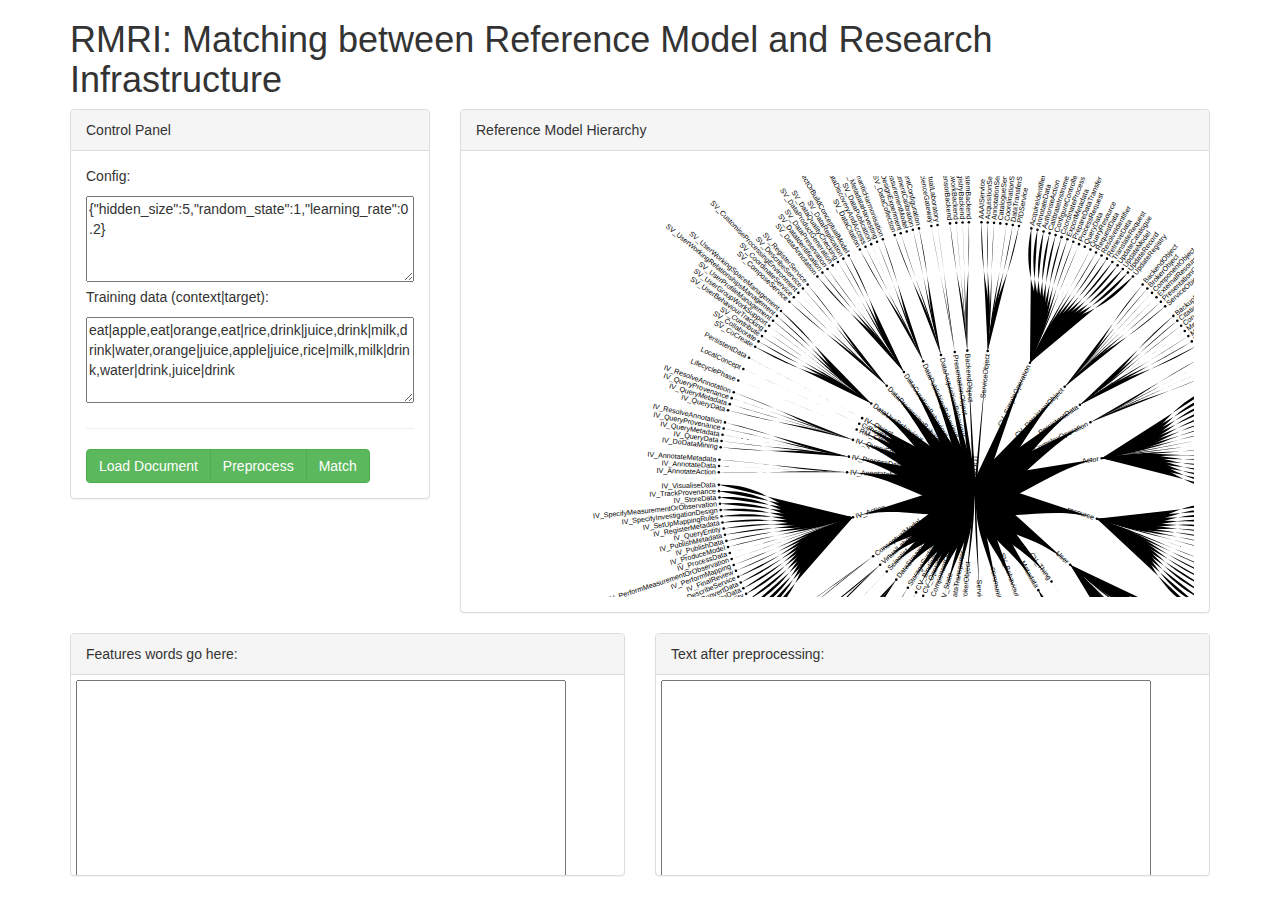
<file: index.html>
<!DOCTYPE html>
<html lang="en">
	<head>
		<meta charset="utf-8">
		<title>ENVRI Reference Model</title>
		<link href="css/bootstrap.min.css" rel="stylesheet">
		<link href="css/wevi.css" rel="stylesheet"> <!-- higher precedence -->
	</head>
	<body>

	<div class="container no-padding">
		<h1>RMRI: Matching between Reference Model and Research Infrastructure</h1>
   
	  <div hidden class="alert alert-danger" id="error"></div>
	  <div class="row">
	    <div class="col-sm-4 no-padding">
		    <div class="panel panel-default">
				  <div class="panel-heading">Control Panel</div>
				  <div class="panel-body">
				    <div>
				    	<p>Config:</p>
				    	<textarea rows="4" id="config-text"></textarea>
				    </div>
				     <div>
				    	<p>Training data (context|target):</p>
				    	<textarea rows="4" id="input-text"></textarea>
				    </div>
				 
				    <hr>
				    <div>
				    	<div class="btn-group">
							  <button class="btn btn-success" id="btn-load">Load Document</button>
							<button class="btn btn-success" id="btn-preprocess">Preprocess</button>
							<button class="btn btn-success" id="btn-match">Match</button>
						</div>
				    </div>
				  </div>
				</div>
	    </div> <!-- end of top left-panel -->
	    <div class="col-sm-8 no-padding">
		    <div class="panel panel-default">
				  <div class="panel-heading">Reference Model Hierarchy</div>
				  <div class="panel-body">
				  	<div id="neuron-vis"></div>
				  </div>
				</div>
	    </div>  <!-- end of top right-panel -->
	  </div>  <!-- end of top row-->

		<div class="row">
			
			<div class="col-sm-6 no-padding">
		    <div class="panel panel-default">
				  <div class="panel-heading">Features words go here:</div>
					<div class="myBox">
						<textarea rows="40" id="feature-text"></textarea>
					</div>
				  </div>
		    </div>  <!-- end of lower left panel-->
		
			<div class="col-sm-6 no-padding">
		    <div class="panel panel-default">
				  <div class="panel-heading">Text after preprocessing:</div>
					<div class="myBox">
						<textarea rows="40" id="preprocessed-text"></textarea>
					</div>
				  </div>
		    </div> 	<!-- end of lower-right panel-->
			
		</div>  <!-- end of bottom row -->
	</div>  <!-- end of container -->

	<script src="js/jquery-2.1.3.min.js"></script>
	<script src="js/bootstrap.min.js"></script>
	<script src="js/d3.v4.min.js"></script>
	<script src="js/assert.js"></script>
	<script src="js/pca.js"></script>
	<script src="js/vector_math.js"></script>
	<script src="js/toyw2v.js"></script>
	<script src="js/fileopen.js"></script>
<script type="text/javascript" src="https://apis.google.com/js/api.js"></script>

	</body>
</html>
</file>
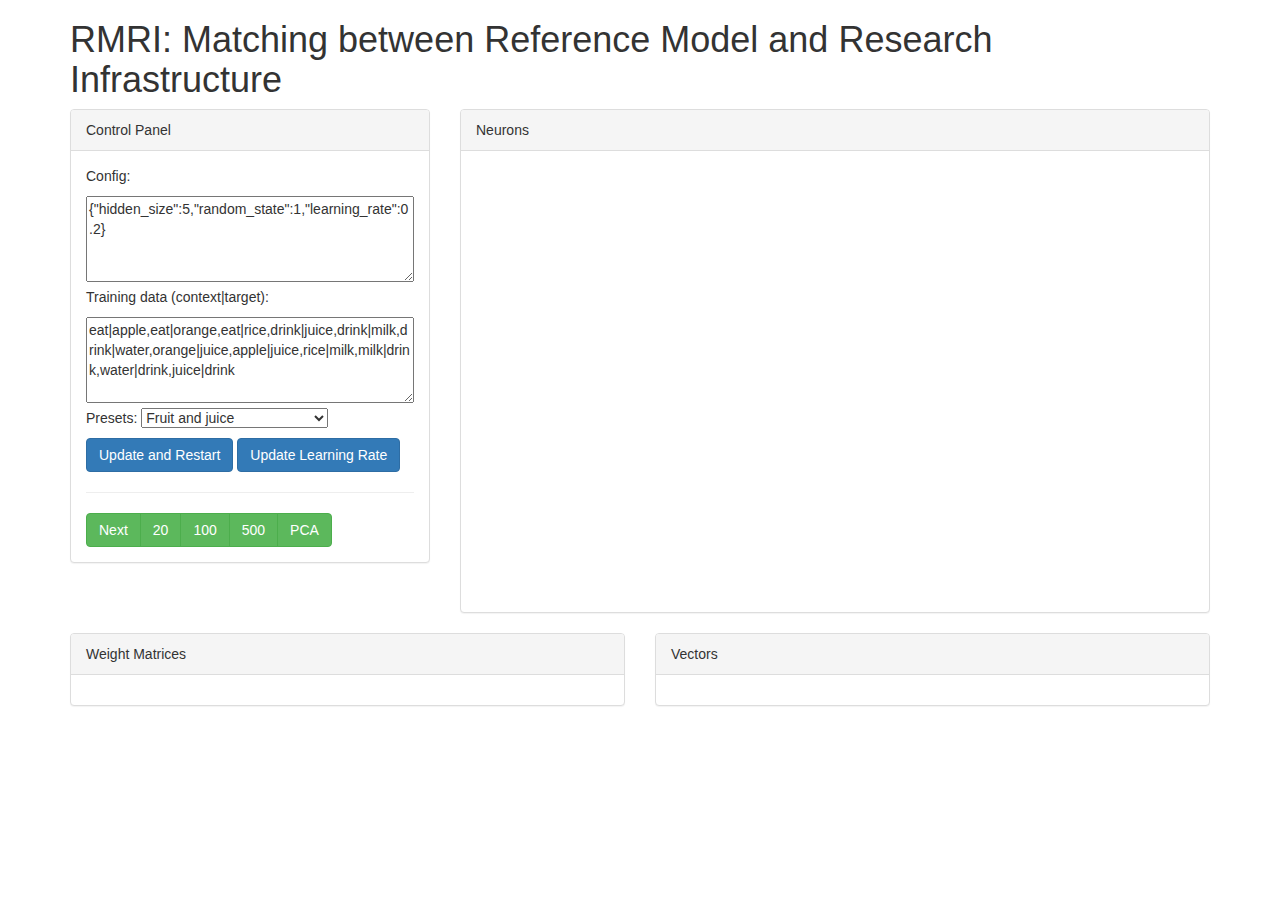
<file: ENVRI Reference Model.html>
<!DOCTYPE html>
<html lang="en">
	<head>
		<meta charset="utf-8">
		<title>ENVRI Reference Model</title>
		<link href="css/bootstrap.min.css" rel="stylesheet">
		<link href="css/wevi.css" rel="stylesheet"> <!-- higher precedence -->
	</head>
	<body>

	<div class="container no-padding">
		<h1>RMRI: Matching between Reference Model and Research Infrastructure</h1>
   
	  <div hidden class="alert alert-danger" id="error"></div>
	  <div class="row">
	    <div class="col-sm-4 no-padding">
		    <div class="panel panel-default">
				  <div class="panel-heading">Control Panel</div>
				  <div class="panel-body">
				    <div>
				    	<p>Config:</p>
				    	<textarea rows="4" id="config-text"></textarea>
				    </div>
				    <div>
				    	<p>Training data (context|target):</p>
				    	<textarea rows="4" id="input-text"></textarea>
				    </div>
				    <div>
				    	<p>Presets: <select id="sel-presets"></select></p>
				    	<button class="btn btn-primary" id="btn-restart">Update and Restart</button>
				    	<button class="btn btn-primary" id="btn-learning-rate">Update Learning Rate</button>
				    </div>
				    <hr>
				    <div>
				    	<div class="btn-group">
							  <button class="btn btn-success" id="btn-next">Next</button>
					    	<button class="btn btn-success" id="btn-next20">20</button>
					    	<button class="btn btn-success" id="btn-next100">100</button>
					    	<button class="btn btn-success" id="btn-next500">500</button>
					    	<button class="btn btn-success" id="btn-pca">PCA</button>
							</div>
				    </div>
				  </div>
				</div>
	    </div> <!-- end of top left-panel -->
	    <div class="col-sm-8 no-padding">
		    <div class="panel panel-default">
				  <div class="panel-heading">Neurons</div>
				  <div class="panel-body">
				  	<div id="neuron-vis"></div>
				  </div>
				</div>
	    </div>  <!-- end of top right-panel -->
	  </div>  <!-- end of top row-->

		<div class="row">
		  <div class="col-sm-6 no-padding">
				<div class="panel panel-default">
				  <div class="panel-heading">Weight Matrices</div>
				  <div class="panel-body">
				  	<div id="heatmap-vis"></div>
				  </div>
				</div>
		  </div>  <!-- end of lower left panel-->
		  <div class="col-sm-6 no-padding">
				<div class="panel panel-default">
				  <div class="panel-heading">Vectors</div>
				  <div class="panel-body">
				    <div id="scatterplot-vis"></div>
				  </div>
				</div>
		  </div>  <!-- end of lower-right panel-->
	  </div>  <!-- end of bottom row -->
	</div>  <!-- end of container -->

	<script src="js/jquery-2.1.3.min.js"></script>
	<script src="js/bootstrap.min.js"></script>
	<script src="js/d3.v3.min.js"></script>
	<script src="js/assert.js"></script>
	<script src="js/pca.js"></script>
	<script src="js/vector_math.js"></script>
	<script src="js/toyw2v.js"></script>
	</body>
</html>
</file>
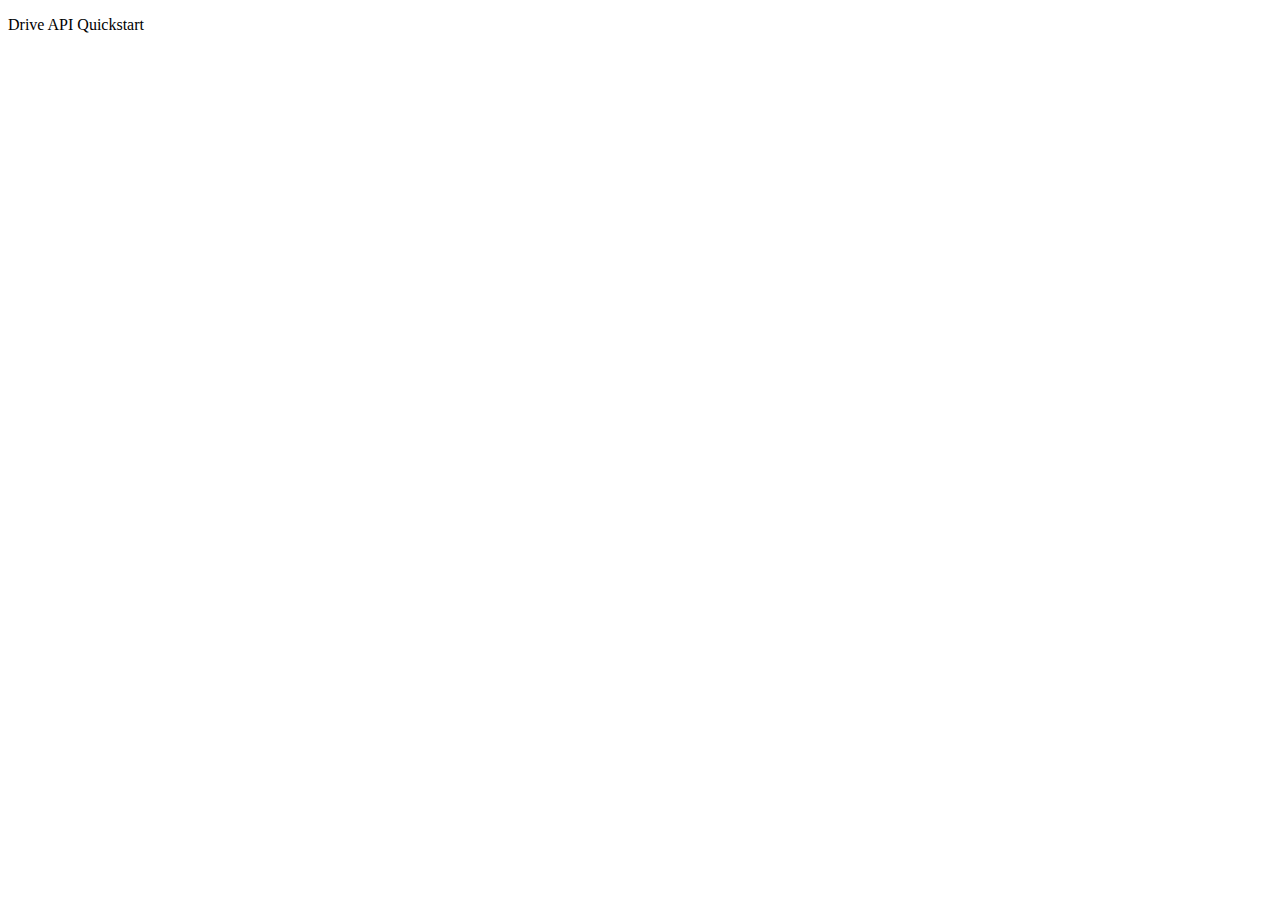
<file: quickstart.html>
<!DOCTYPE html>
<html>
  <head>
    <title>Drive API Quickstart</title>
    <meta charset='utf-8' />
  </head>
  <body>
    <p>Drive API Quickstart</p>

    <!--Add buttons to initiate auth sequence and sign out-->
    <button id="authorize-button" style="display: none;">Authorize</button>
    <button id="signout-button" style="display: none;">Sign Out</button>

    <pre id="content"></pre>

    <script type="text/javascript">
      // Client ID and API key from the Developer Console
      var CLIENT_ID = '426725020027-c0erhhd2hlh153hf1vlav1kip24ftt4q.apps.googleusercontent.com';

      // Array of API discovery doc URLs for APIs used by the quickstart
      var DISCOVERY_DOCS = ["https://www.googleapis.com/discovery/v1/apis/drive/v2/rest"];

      // Authorization scopes required by the API; multiple scopes can be
      // included, separated by spaces.
      var SCOPES = 'https://www.googleapis.com/auth/drive.metadata.readonly';

      var authorizeButton = document.getElementById('authorize-button');
      var signoutButton = document.getElementById('signout-button');

      /**
       *  On load, called to load the auth2 library and API client library.
       */
      function handleClientLoad() {
        gapi.load('client:auth2', initClient);
      }

      /**
       *  Initializes the API client library and sets up sign-in state
       *  listeners.
       */
      function initClient() {
        gapi.client.init({
          discoveryDocs: DISCOVERY_DOCS,
          clientId: CLIENT_ID,
          scope: SCOPES
        }).then(function () {
          // Listen for sign-in state changes.
          gapi.auth2.getAuthInstance().isSignedIn.listen(updateSigninStatus);

          // Handle the initial sign-in state.
          updateSigninStatus(gapi.auth2.getAuthInstance().isSignedIn.get());
          authorizeButton.onclick = handleAuthClick;
          signoutButton.onclick = handleSignoutClick;
        });
      }

      /**
       *  Called when the signed in status changes, to update the UI
       *  appropriately. After a sign-in, the API is called.
       */
      function updateSigninStatus(isSignedIn) {
        if (isSignedIn) {
          authorizeButton.style.display = 'none';
          signoutButton.style.display = 'block';
          listFiles();
        } else {
          authorizeButton.style.display = 'block';
          signoutButton.style.display = 'none';
        }
      }

      /**
       *  Sign in the user upon button click.
       */
      function handleAuthClick(event) {
        gapi.auth2.getAuthInstance().signIn();
      }

      /**
       *  Sign out the user upon button click.
       */
      function handleSignoutClick(event) {
        gapi.auth2.getAuthInstance().signOut();
      }

      /**
       * Append a pre element to the body containing the given message
       * as its text node. Used to display the results of the API call.
       *
       * @param {string} message Text to be placed in pre element.
       */
      function appendPre(message) {
        var pre = document.getElementById('content');
        var textContent = document.createTextNode(message + '\n');
        pre.appendChild(textContent);
      }

      /**
       * Print files.
       */
      function listFiles() {
        gapi.client.drive.files.list({
          'maxResults': 10
        }).then(function(response) {
          appendPre('Files:');
          var files = response.result.items;
          if (files && files.length > 0) {
            for (var i = 0; i < files.length; i++) {
              var file = files[i];
              appendPre(file.title + ' (' + file.id + ')');
            }
          } else {
            appendPre('No files found.');
          }
        });
      }

    </script>

    <script async defer src="https://apis.google.com/js/api.js"
      onload="this.onload=function(){};handleClientLoad()"
      onreadystatechange="if (this.readyState === 'complete') this.onload()">
    </script>
  </body>
</html>
</file>
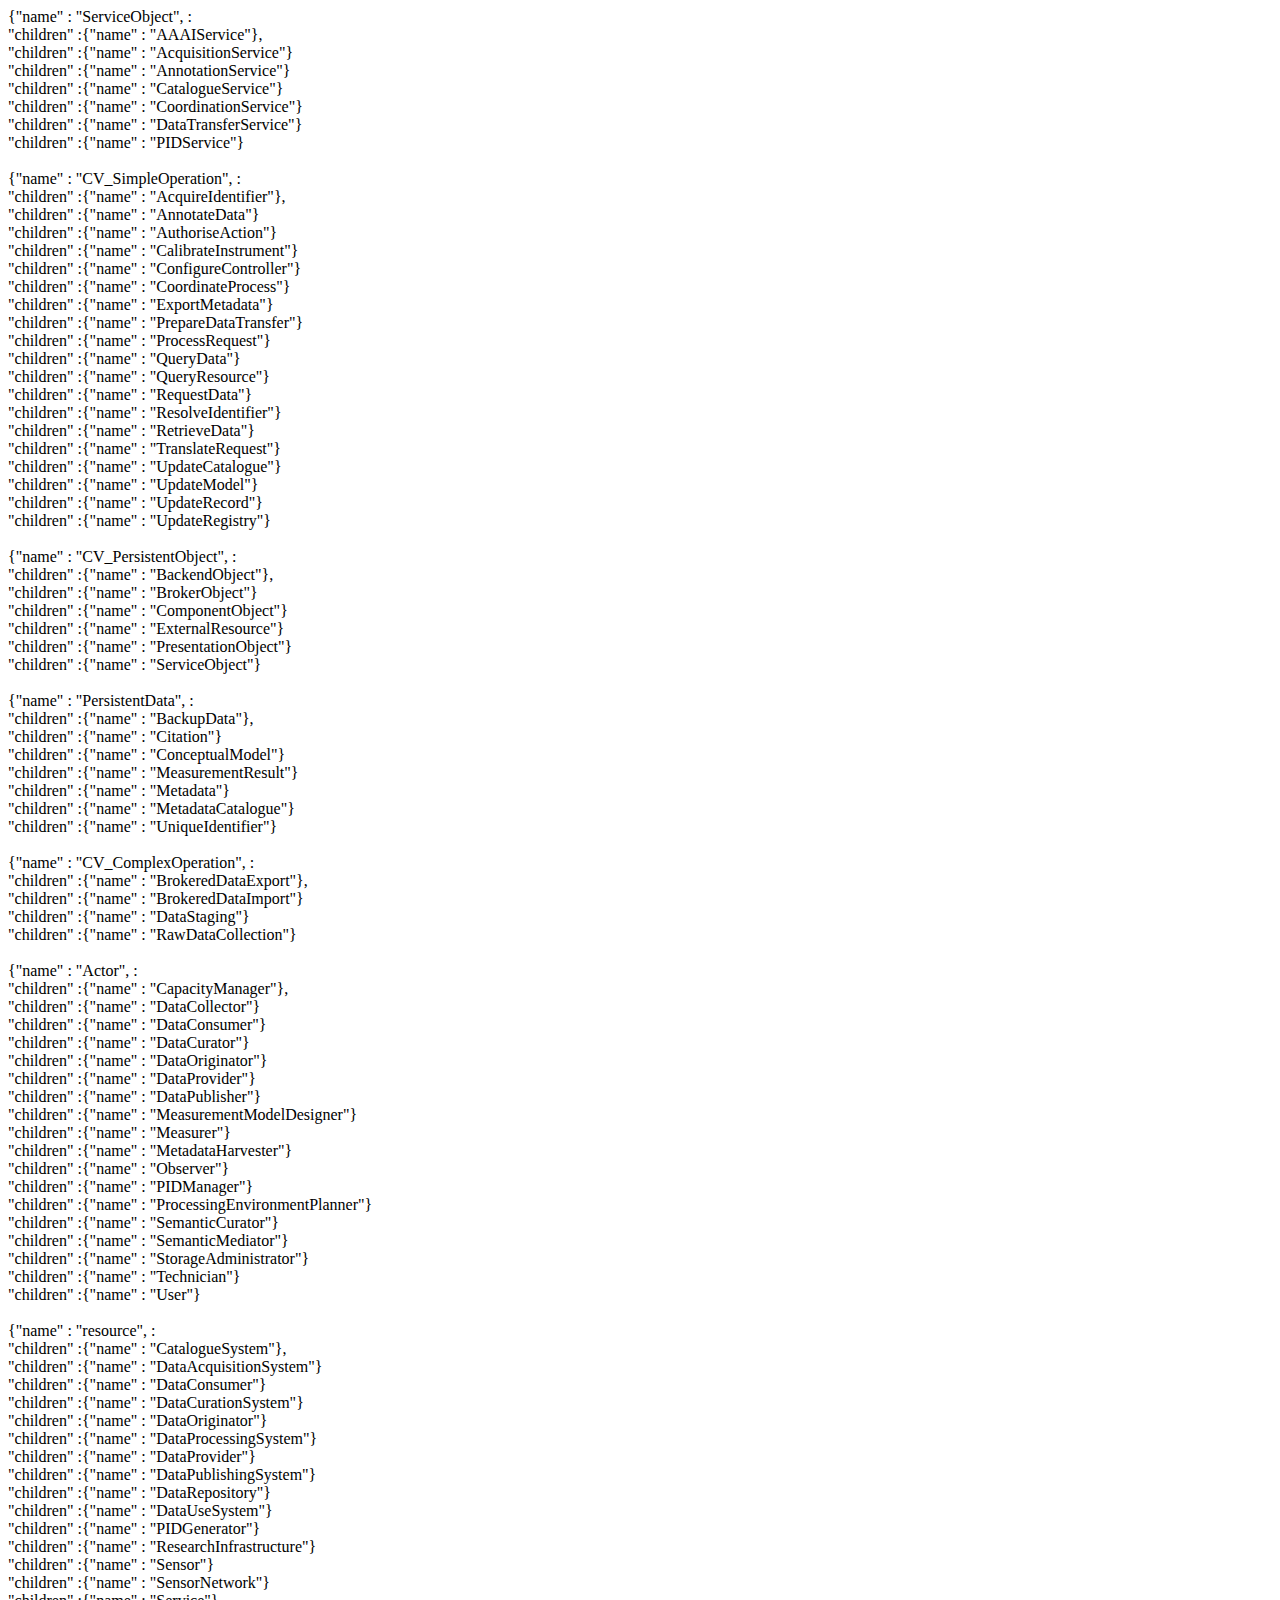
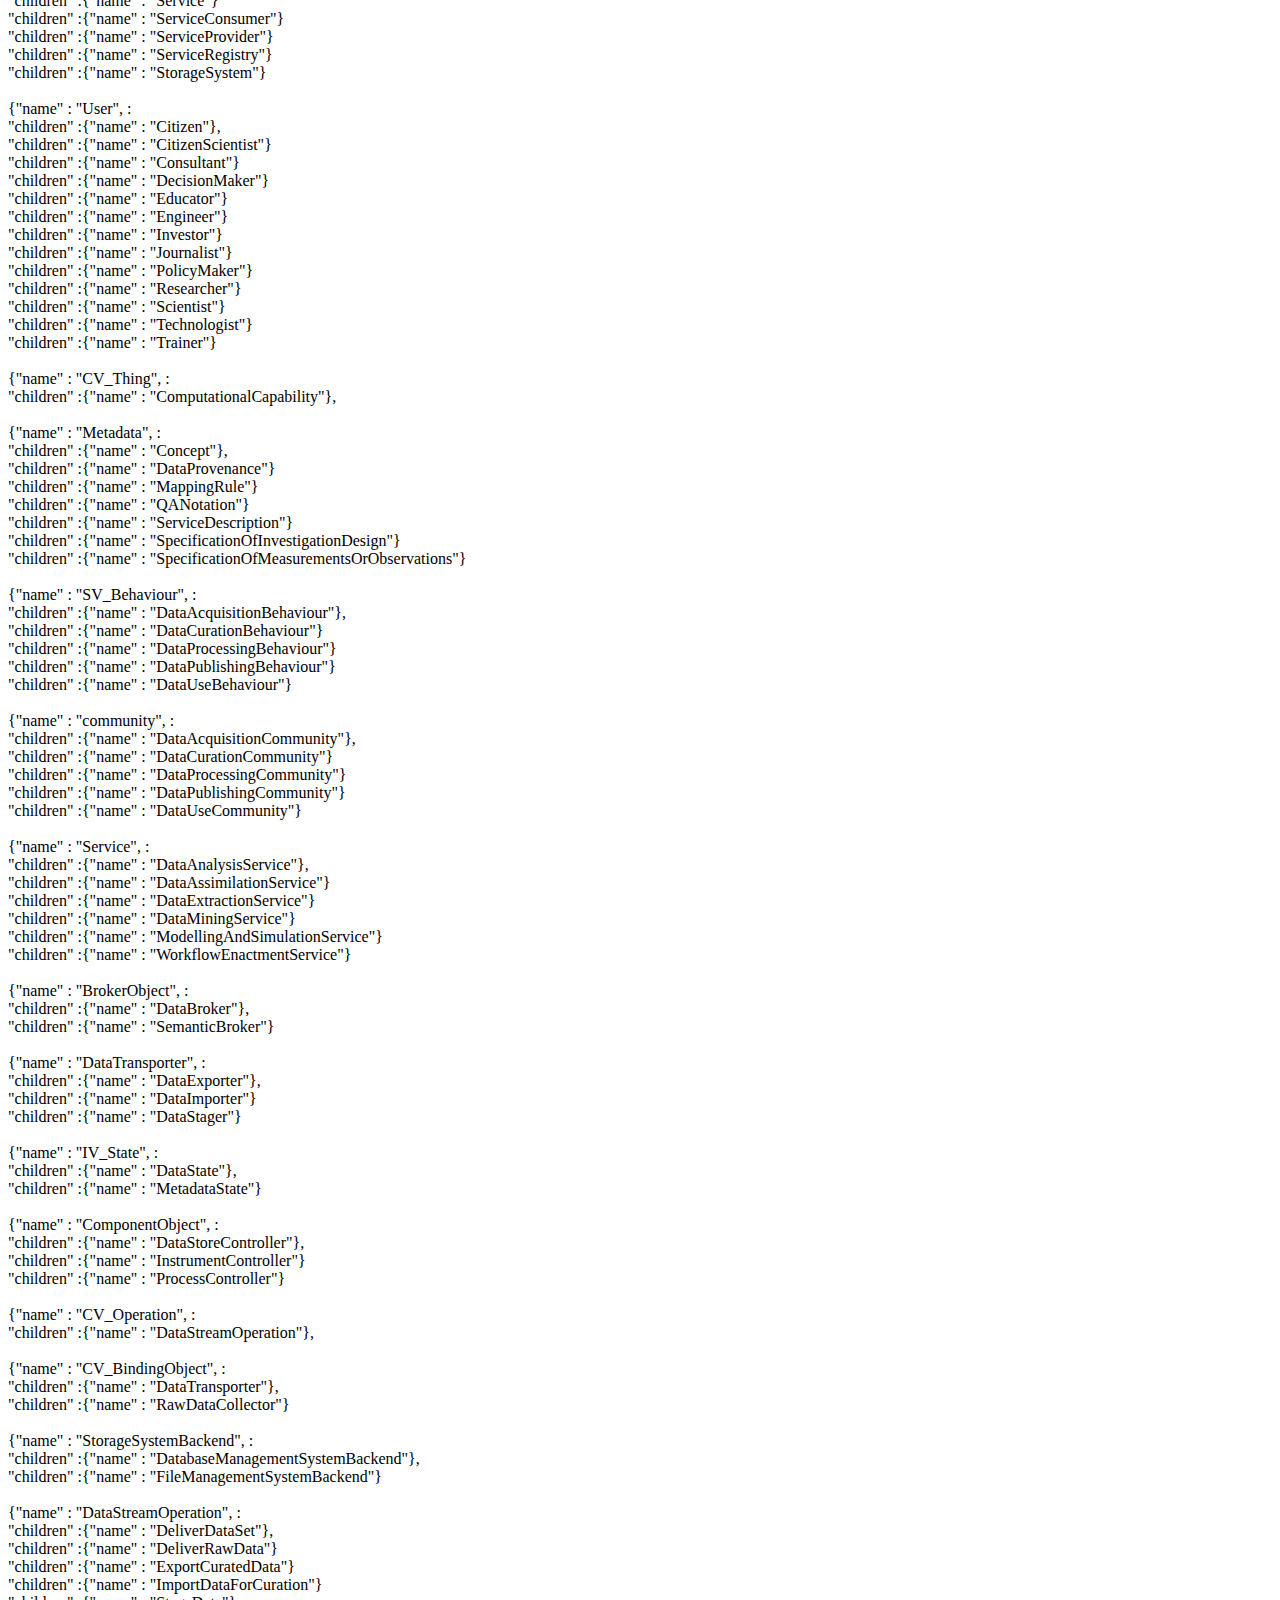
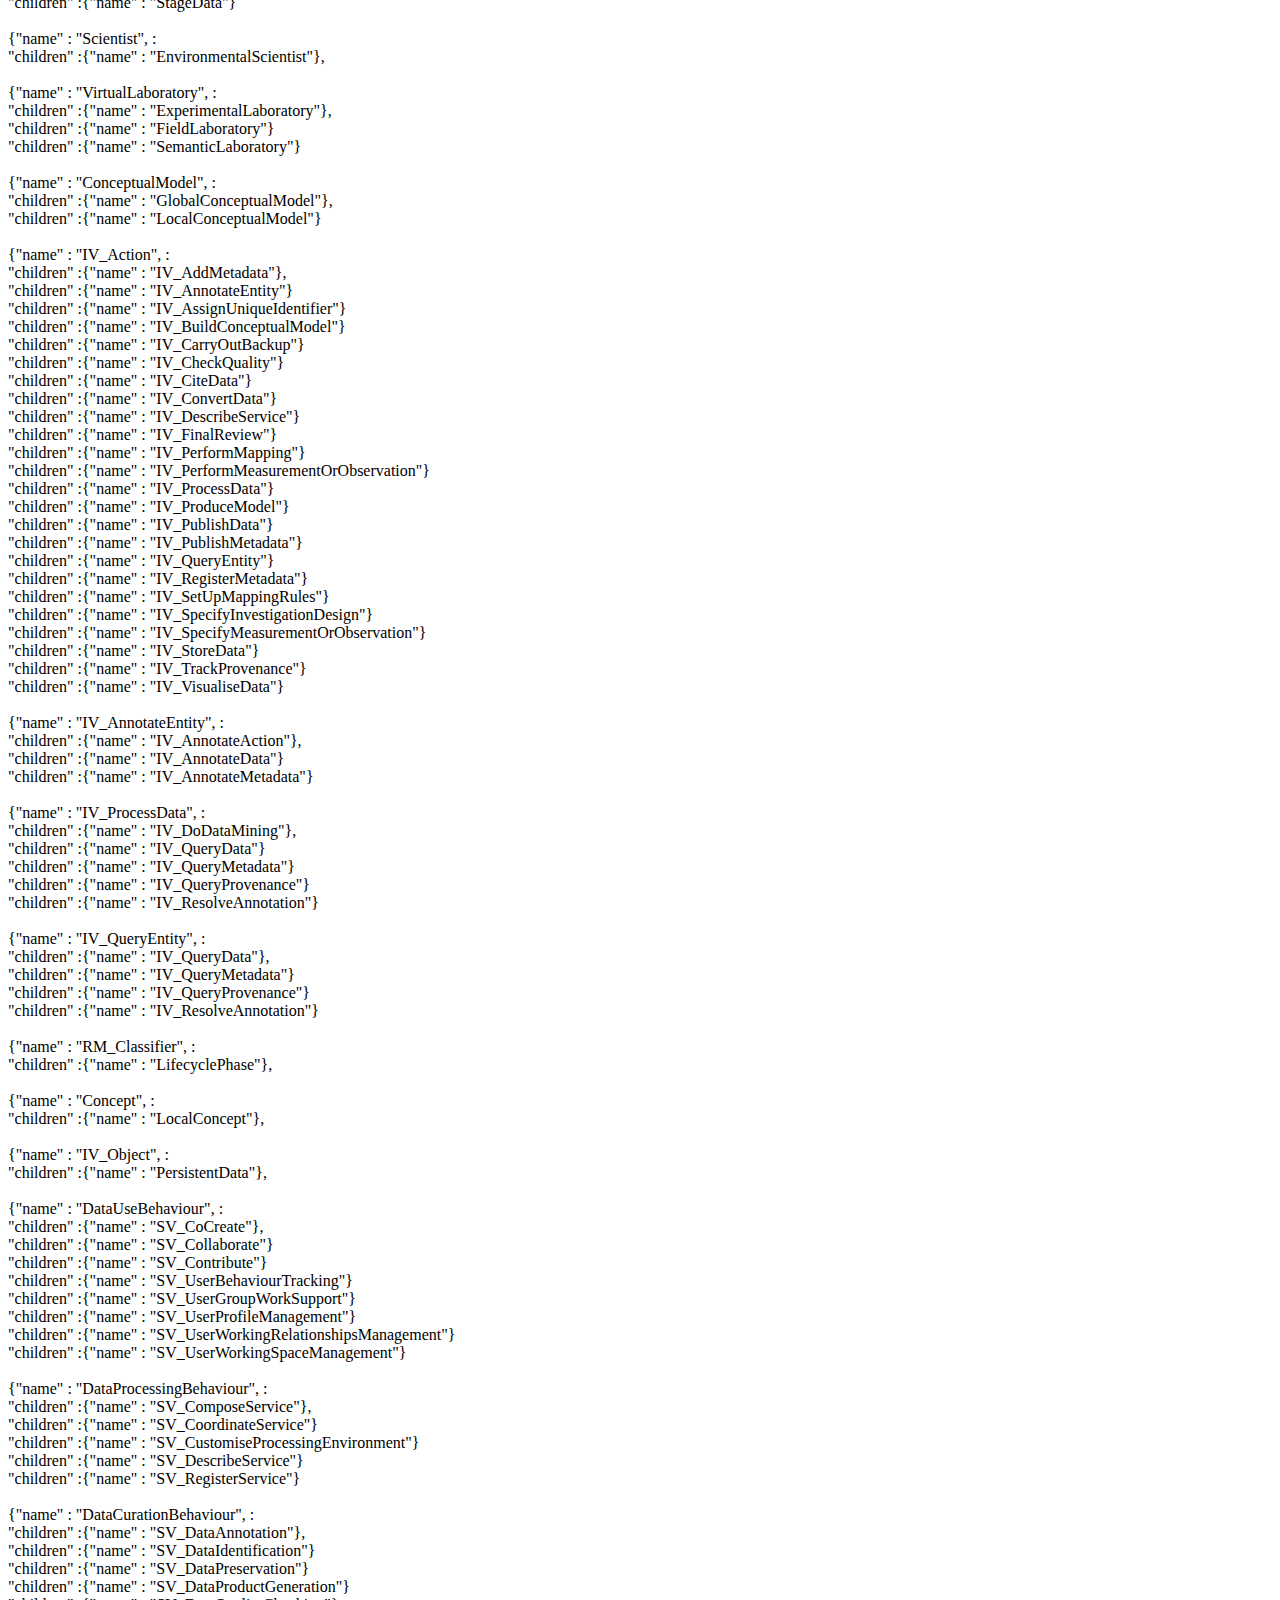
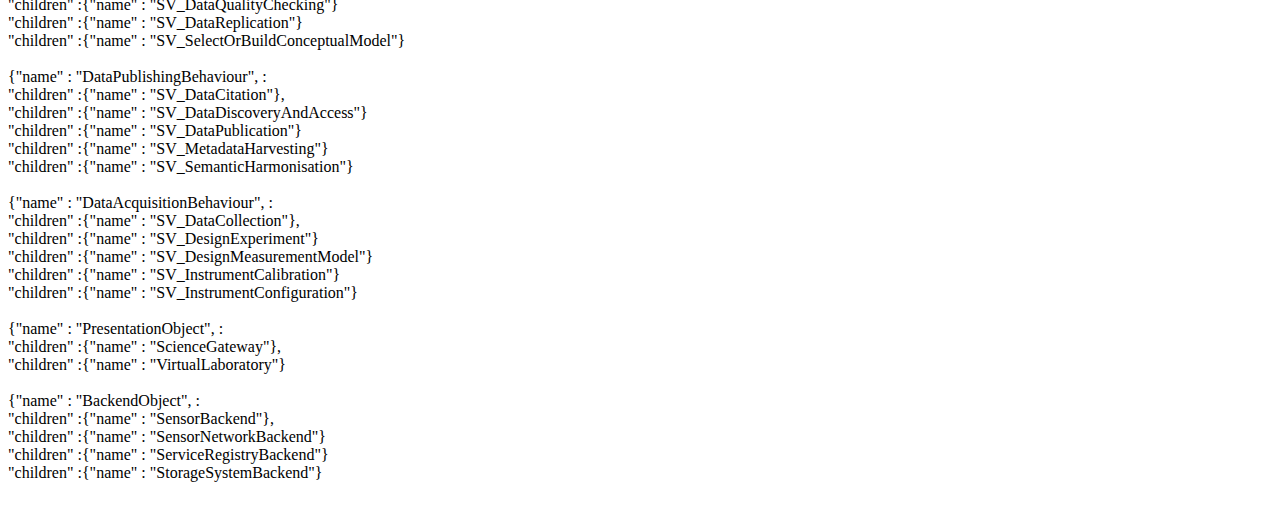
<file: test.html>
<!DOCTYPE html>
<html lang="en">
  <head>
    <meta charset="utf-8">

    <title>Collapsible Tree Example</title>

    <style>

	.node circle {
	  fill: #fff;
	  stroke: steelblue;
	  stroke-width: 3px;
	}

	.node text { font: 12px sans-serif; }

	.link {
	  fill: none;
	  stroke: #ccc;
	  stroke-width: 2px;
	}
	
    </style>

  </head>

  <body>
<!-- load the d3.js library -->	
<script src="d3.v3.min.js" charset="utf-8"></script>
	
<script>

// ************** Generate the tree diagram	 *****************
var margin = {top: 20, right: 120, bottom: 20, left: 120},
	width = 960 - margin.right - margin.left,
	height = 500 - margin.top - margin.bottom;
	
var tree = d3.layout.tree()
	.size([height, width]);

var diagonal = d3.svg.diagonal()
	.projection(function(d) { return [d.y, d.x]; });

var svg = d3.select("body").append("svg")
	.attr("width", width + margin.right + margin.left)
	.attr("height", height + margin.top + margin.bottom)
  .append("g")
	.attr("transform", "translate(" + margin.left + "," + margin.top + ")");

	
function doSomethingWithData(jsondata) 
{
var myMap = new Map();

jsondata.forEach(function(entry){

Object.keys(entry).forEach(function(k){

if(JSON.stringify(k).includes("subClassOf"))
{

var childstr = entry["id"];
var cIndex = childstr.indexOf("\#");
var child = childstr.substring(cIndex+1);
child = "\"children\" :{\"name\" : " + "\"" + child + "\"}";

parents = entry[k];
parents.forEach(function(pk){
var parentstr = pk.id;
if(parentstr.includes("\#"))
{
var pIndex = parentstr.indexOf("\#");
var parent = parentstr.substring(pIndex+1);
parent = " {\"name\" : " + "\"" + parent + "\"" + ", ";

if(myMap.has(parent))
{
var childSet = new Set();
childSet = myMap.get(parent);
childSet.add(child);
}
else
{
var childSet = new Set();
childSet.add(child + ",");
myMap.set(parent,childSet);
}


//var oneItem = parent + child + "}";
//document.write(oneItem);

myMap.set(parent,childSet);

}
})

//document.write("<br><br>");
}
})
})
for(var[key,value] of myMap){
document.write(key + ":<br>");
for(let item of value)
{
document.write(item + "<br>");
}
document.write("<br>");
}
}
	
// load the external data
	
d3.json("treeData.json", doSomethingWithData);

	
function update(source) {

  // Compute the new tree layout.
  var nodes = tree.nodes(root).reverse(),
	  links = tree.links(nodes);

  // Normalize for fixed-depth.
  nodes.forEach(function(d) { d.y = d.depth * 180; });

  // Declare the nodes…
  var node = svg.selectAll("g.node")
	  .data(nodes, function(d) { return d.id || (d.id = ++i); });

  // Enter the nodes.
  var nodeEnter = node.enter().append("g")
	  .attr("class", "node")
	  .attr("transform", function(d) { 
		  return "translate(" + d.y + "," + d.x + ")"; });

  nodeEnter.append("circle")
	  .attr("r", 10)
	  .style("fill", "#fff");

  nodeEnter.append("text")
	  .attr("x", function(d) { 
		  return d.children || d._children ? -13 : 13; })
	  .attr("dy", ".35em")
	  .attr("text-anchor", function(d) { 
		  return d.children || d._children ? "end" : "start"; })
	  .text(function(d) { return d.name; })
	  .style("fill-opacity", 1);

  // Declare the links…
  var link = svg.selectAll("path.link")
	  .data(links, function(d) { return d.target.id; });

  // Enter the links.
  link.enter().insert("path", "g")
	  .attr("class", "link")
	  .attr("d", diagonal);

}

</script>
	
  </body>
</html>
</file>
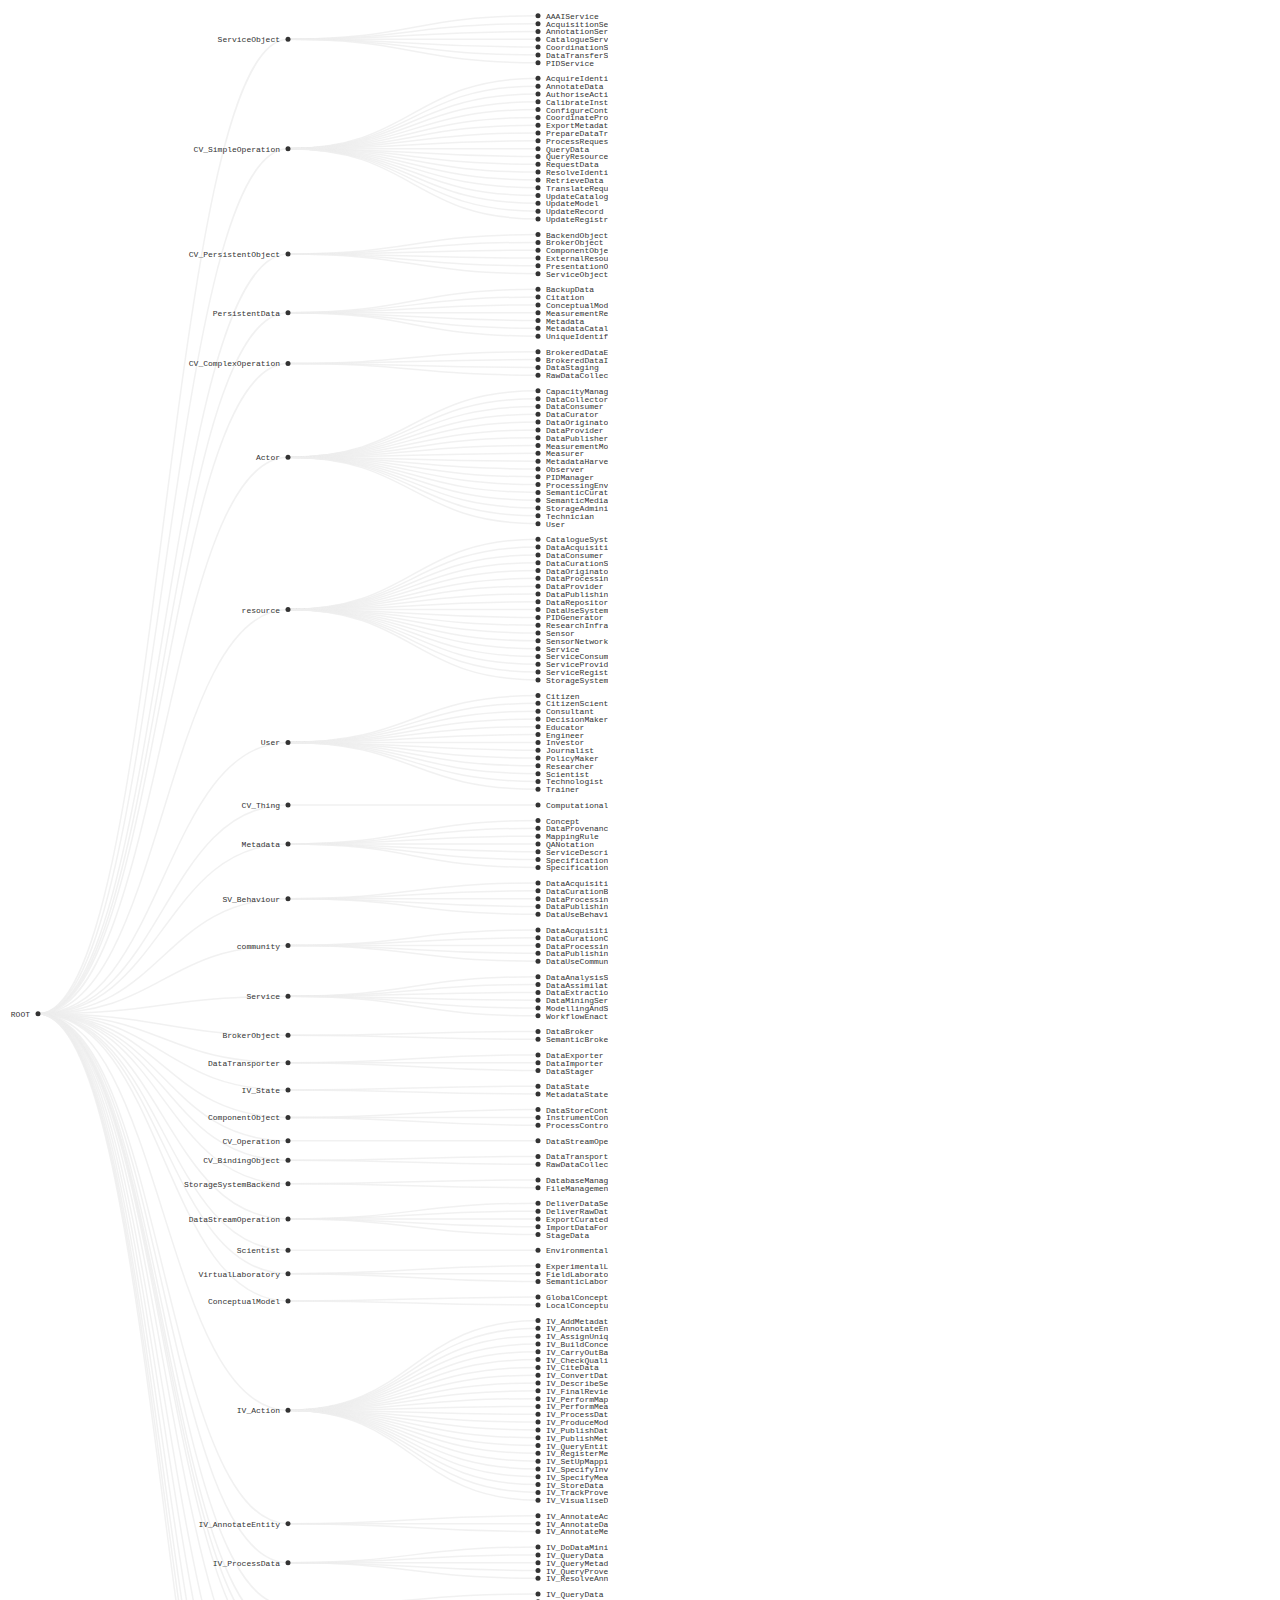
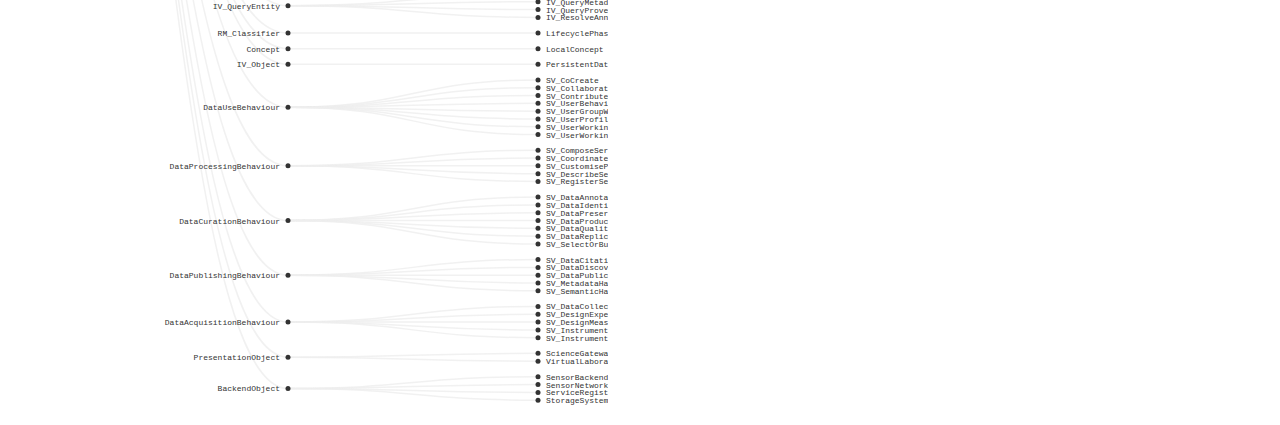
<file: visTree.html>
<!DOCTYPE html>
<html lang="en">
<head>
    <meta charset="utf-8">
    <title>JSON into tree layout</title> <!-- http://bl.ocks.org/anotherjavadude/2964485 -->
    <script src="d3.v3.min.js" charset="utf-8"></script>

    <style>

    body {font-family: monospace; line-height: 160%; font-size: 18px; }

    svg {     
      font: 14px monospace;
      fill       : #333;
    }
    .link {
        fill: none;
        stroke: #eee;
        stroke-width: 1.5px;
	stroke-opacity:0.8;
    }

.node circle{
fill: #999;
}
.node text{
font:10px sans-serif;
}
</style>

</head>

<body>

  <div id="viz"></div>

  <script type="text/javascript">

 //JSON object with the data
var treeData = {"name" : "ROOT", "info" : "test", "children" : [
{"name" : "ServiceObject","children" :[
	{"name" : "AAAIService"},
	{"name" : "AcquisitionService"},
	{"name" : "AnnotationService"},
	{"name" : "CatalogueService"},
	{"name" : "CoordinationService"},
	{"name" : "DataTransferService"},
	{"name" : "PIDService"}
]},
{"name" : "CV_SimpleOperation", "children" :[
	{"name" : "AcquireIdentifier"},
  	{"name" : "AnnotateData"},
  	{"name" : "AuthoriseAction"},
  	{"name" : "CalibrateInstrument"},
  	{"name" : "ConfigureController"},
  	{"name" : "CoordinateProcess"},
  	{"name" : "ExportMetadata"},
  	{"name" : "PrepareDataTransfer"},
  	{"name" : "ProcessRequest"},
  	{"name" : "QueryData"},
  	{"name" : "QueryResource"},
  	{"name" : "RequestData"},
  	{"name" : "ResolveIdentifier"},
  	{"name" : "RetrieveData"},
  	{"name" : "TranslateRequest"},
  	{"name" : "UpdateCatalogue"},
  	{"name" : "UpdateModel"},
  	{"name" : "UpdateRecord"},
  	{"name" : "UpdateRegistry"}
]},
{"name" : "CV_PersistentObject", "children":[
 {"name" : "BackendObject"},
 {"name" : "BrokerObject"},
 {"name" : "ComponentObject"},
 {"name" : "ExternalResource"},
 {"name" : "PresentationObject"},
 {"name" : "ServiceObject"}
]},
{"name" : "PersistentData", "children":[
 {"name" : "BackupData"},
 {"name" : "Citation"},
 {"name" : "ConceptualModel"},
 {"name" : "MeasurementResult"},
 {"name" : "Metadata"},
 {"name" : "MetadataCatalogue"},
 {"name" : "UniqueIdentifier"}
]},
{"name" : "CV_ComplexOperation", "children" :[
{"name" : "BrokeredDataExport"},
 {"name" : "BrokeredDataImport"},
 {"name" : "DataStaging"},
 {"name" : "RawDataCollection"}
]},
{"name" : "Actor", "children" :[
{"name" : "CapacityManager"},
 {"name" : "DataCollector"},
 {"name" : "DataConsumer"},
 {"name" : "DataCurator"},
 {"name" : "DataOriginator"},
 {"name" : "DataProvider"},
 {"name" : "DataPublisher"},
 {"name" : "MeasurementModelDesigner"},
 {"name" : "Measurer"},
 {"name" : "MetadataHarvester"},
 {"name" : "Observer"},
 {"name" : "PIDManager"},
 {"name" : "ProcessingEnvironmentPlanner"},
 {"name" : "SemanticCurator"},
 {"name" : "SemanticMediator"},
 {"name" : "StorageAdministrator"},
 {"name" : "Technician"},
 {"name" : "User"}
]},
{"name" : "resource","children" :[
{"name" : "CatalogueSystem"},
 {"name" : "DataAcquisitionSystem"},
 {"name" : "DataConsumer"},
 {"name" : "DataCurationSystem"},
 {"name" : "DataOriginator"},
 {"name" : "DataProcessingSystem"},
 {"name" : "DataProvider"},
 {"name" : "DataPublishingSystem"},
 {"name" : "DataRepository"},
 {"name" : "DataUseSystem"},
 {"name" : "PIDGenerator"},
 {"name" : "ResearchInfrastructure"},
 {"name" : "Sensor"},
 {"name" : "SensorNetwork"},
 {"name" : "Service"},
 {"name" : "ServiceConsumer"},
 {"name" : "ServiceProvider"},
 {"name" : "ServiceRegistry"},
 {"name" : "StorageSystem"}
]},
{"name" : "User","children" :[
{"name" : "Citizen"},
 {"name" : "CitizenScientist"},
 {"name" : "Consultant"},
 {"name" : "DecisionMaker"},
 {"name" : "Educator"},
 {"name" : "Engineer"},
 {"name" : "Investor"},
 {"name" : "Journalist"},
 {"name" : "PolicyMaker"},
 {"name" : "Researcher"},
 {"name" : "Scientist"},
 {"name" : "Technologist"},
 {"name" : "Trainer"}
]},
{"name" : "CV_Thing","children" :[
{"name" : "ComputationalCapability"}
]},
{"name" : "Metadata", "children" :[
{"name" : "Concept"},
 {"name" : "DataProvenance"},
 {"name" : "MappingRule"},
 {"name" : "QANotation"},
 {"name" : "ServiceDescription"},
 {"name" : "SpecificationOfInvestigationDesign"},
 {"name" : "SpecificationOfMeasurementsOrObservations"}
]},
{"name" : "SV_Behaviour","children" :[ 
 {"name" : "DataAcquisitionBehaviour"},
 {"name" : "DataCurationBehaviour"},
 {"name" : "DataProcessingBehaviour"},
 {"name" : "DataPublishingBehaviour"},
 {"name" : "DataUseBehaviour"}
]},
{"name" : "community","children" :[ 
 {"name" : "DataAcquisitionCommunity"},
 {"name" : "DataCurationCommunity"},
 {"name" : "DataProcessingCommunity"},
 {"name" : "DataPublishingCommunity"},
 {"name" : "DataUseCommunity"}
]},
{"name" : "Service","children" :[ 
 {"name" : "DataAnalysisService"},
 {"name" : "DataAssimilationService"},
 {"name" : "DataExtractionService"},
 {"name" : "DataMiningService"},
 {"name" : "ModellingAndSimulationService"},
 {"name" : "WorkflowEnactmentService"}
]},
{"name" : "BrokerObject","children" :[ 
 {"name" : "DataBroker"},
 {"name" : "SemanticBroker"}
]},
{"name" : "DataTransporter","children" :[ 
 {"name" : "DataExporter"},
 {"name" : "DataImporter"},
 {"name" : "DataStager"}
]},
{"name" : "IV_State","children":[
 {"name" : "DataState"},
 {"name" : "MetadataState"}
]},
{"name" : "ComponentObject","children":[ 
 {"name" : "DataStoreController"},
 {"name" : "InstrumentController"},
 {"name" : "ProcessController"}
]},
{"name" : "CV_Operation","children":[ 
 {"name" : "DataStreamOperation"}
]},
{"name" : "CV_BindingObject","children":[ 
 {"name" : "DataTransporter"},
 {"name" : "RawDataCollector"}
]},
{"name" : "StorageSystemBackend","children":[ 
 {"name" : "DatabaseManagementSystemBackend"},
 {"name" : "FileManagementSystemBackend"}
]},
{"name" : "DataStreamOperation","children":[ 
 {"name" : "DeliverDataSet"},
 {"name" : "DeliverRawData"},
 {"name" : "ExportCuratedData"},
 {"name" : "ImportDataForCuration"},
 {"name" : "StageData"}
]},
{"name" : "Scientist","children":[ 
 {"name" : "EnvironmentalScientist"}
]},
{"name" : "VirtualLaboratory","children":[ 
 {"name" : "ExperimentalLaboratory"},
 {"name" : "FieldLaboratory"},
 {"name" : "SemanticLaboratory"}
]},
{"name" : "ConceptualModel","children":[ 
 {"name" : "GlobalConceptualModel"},
 {"name" : "LocalConceptualModel"}
]},
{"name" : "IV_Action","children":[ 
 {"name" : "IV_AddMetadata"},
 {"name" : "IV_AnnotateEntity"},
 {"name" : "IV_AssignUniqueIdentifier"},
 {"name" : "IV_BuildConceptualModel"},
 {"name" : "IV_CarryOutBackup"},
 {"name" : "IV_CheckQuality"},
 {"name" : "IV_CiteData"},
 {"name" : "IV_ConvertData"},
 {"name" : "IV_DescribeService"},
 {"name" : "IV_FinalReview"},
 {"name" : "IV_PerformMapping"},
 {"name" : "IV_PerformMeasurementOrObservation"},
 {"name" : "IV_ProcessData"},
 {"name" : "IV_ProduceModel"},
 {"name" : "IV_PublishData"},
 {"name" : "IV_PublishMetadata"},
 {"name" : "IV_QueryEntity"},
 {"name" : "IV_RegisterMetadata"},
 {"name" : "IV_SetUpMappingRules"},
 {"name" : "IV_SpecifyInvestigationDesign"},
 {"name" : "IV_SpecifyMeasurementOrObservation"},
 {"name" : "IV_StoreData"},
 {"name" : "IV_TrackProvenance"},
 {"name" : "IV_VisualiseData"}
]},
{"name" : "IV_AnnotateEntity","children":[ 
 {"name" : "IV_AnnotateAction"},
 {"name" : "IV_AnnotateData"},
 {"name" : "IV_AnnotateMetadata"}
]},
{"name" : "IV_ProcessData","children":[ 
 {"name" : "IV_DoDataMining"},
 {"name" : "IV_QueryData"},
 {"name" : "IV_QueryMetadata"},
 {"name" : "IV_QueryProvenance"},
 {"name" : "IV_ResolveAnnotation"}
]},
{"name" : "IV_QueryEntity","children":[ 
 {"name" : "IV_QueryData"},
 {"name" : "IV_QueryMetadata"},
 {"name" : "IV_QueryProvenance"},
 {"name" : "IV_ResolveAnnotation"}
]},
{"name" : "RM_Classifier","children":[
 {"name" : "LifecyclePhase"}
]},
{"name" : "Concept","children":[ 
 {"name" : "LocalConcept"}
]},
{"name" : "IV_Object","children":[ 
 {"name" : "PersistentData"}
]},
{"name" : "DataUseBehaviour","children":[ 
 {"name" : "SV_CoCreate"},
 {"name" : "SV_Collaborate"},
 {"name" : "SV_Contribute"},
 {"name" : "SV_UserBehaviourTracking"},
 {"name" : "SV_UserGroupWorkSupport"},
 {"name" : "SV_UserProfileManagement"},
 {"name" : "SV_UserWorkingRelationshipsManagement"},
 {"name" : "SV_UserWorkingSpaceManagement"}
]},
{"name" : "DataProcessingBehaviour","children":[ 
 {"name" : "SV_ComposeService"},
 {"name" : "SV_CoordinateService"},
 {"name" : "SV_CustomiseProcessingEnvironment"},
 {"name" : "SV_DescribeService"},
 {"name" : "SV_RegisterService"}
]},
{"name" : "DataCurationBehaviour","children":[ 
 {"name" : "SV_DataAnnotation"},
 {"name" : "SV_DataIdentification"},
 {"name" : "SV_DataPreservation"},
 {"name" : "SV_DataProductGeneration"},
 {"name" : "SV_DataQualityChecking"},
 {"name" : "SV_DataReplication"},
 {"name" : "SV_SelectOrBuildConceptualModel"}
]},
{"name" : "DataPublishingBehaviour","children":[ 
 {"name" : "SV_DataCitation"},
 {"name" : "SV_DataDiscoveryAndAccess"},
 {"name" : "SV_DataPublication"},
 {"name" : "SV_MetadataHarvesting"},
 {"name" : "SV_SemanticHarmonisation"}
]},
{"name" : "DataAcquisitionBehaviour","children":[ 
 {"name" : "SV_DataCollection"},
 {"name" : "SV_DesignExperiment"},
 {"name" : "SV_DesignMeasurementModel"},
 {"name" : "SV_InstrumentCalibration"},
 {"name" : "SV_InstrumentConfiguration"}
]},
{"name" : "PresentationObject","children":[ 
 {"name" : "ScienceGateway"},
 {"name" : "VirtualLaboratory"}
]},
{"name" : "BackendObject","children":[
 {"name" : "SensorBackend"},
 {"name" : "SensorNetworkBackend"},
 {"name" : "ServiceRegistryBackend"},
 {"name" : "StorageSystemBackend"}
]}
]};



      // width and height
      var w = 600;
      var h = 2000;

      d3.select("svg")
      .remove();

       // Create a svg canvas
       var vis = d3.select("#viz").append("svg:svg")
       .attr("width", w)
       .attr("height", h)
       .append("svg:g")
       .attr("transform", "translate(30, 0)"); 


          var layout = d3.layout.tree().size([h,w-100]);

          var diagonal = d3.svg.diagonal()
          // change x and y (for the left to right tree)
          .projection(function(d) { return [d.y, d.x]; });

          // Preparing the data for the tree layout, convert data into an array of nodes
          var nodes = layout.nodes(treeData);
          // Create an array with all the links
          var links = layout.links(nodes);

          var link = vis.selectAll("pathlink")
          .data(links)
          .enter().append("svg:path")
          .attr("class", "link")
          .attr("d", diagonal)

          var node = vis.selectAll("g.node")
          .data(nodes)
          .enter().append("svg:g")
          .attr("transform", function(d) { return "translate(" + d.y + "," + d.x + ")"; })

          // Add the dot at every node
          node.append("svg:circle")
          .attr("r", 2.5);

          // place the name attribute left or right depending if children
          node.append("svg:text")
          .attr("dx", function(d) { return d.children ? -8 : 8; })
          .attr("dy", 3)
          .attr("text-anchor", function(d) { return d.children ? "end" : "start"; })
	  .attr("font-size",8)
          .text(function(d) { return d.name; });

function project(x,y){
var angle = (x-90)/180 * Math.PI, radius = y;
return[radius * Math.cos(angle), radius * Math.sin(angle)];
}

  </script>
</body>
</html>
</file>
<file: css/wevi.css>
/*.no-padding {
  padding: 0;
}
*/
/*
Responsive textarea
*/
textarea {
   width: 100%;
}

/*
Responsive SVG
*/
.svg-container {
    display: inline-block;
    position: relative;
    width: 100%;
    vertical-align: top;
    overflow: hidden;
}
.svg-container.neural-net {
    padding-bottom: 60%; /* aspect ratio */
}
.svg-container.heatmap {
    padding-bottom: 70%; /* aspect ratio */
}
.svg-container.scatterplot {
    padding-bottom: 70%; /* aspect ratio */
}
.svg-content-responsive {
    display: inline-block;
    position: absolute;
    top: 10px;
    left: 0;
}

/* Box styles */
.myBox {
border: none;
padding: 5px;
font: 14px/18px sans-serif;
width: 500px;
height: 200px;
overflow: scroll;
}

/* Scrollbar styles */
::-webkit-scrollbar {
width: 12px;
height: 12px;
}

::-webkit-scrollbar-track {
border: 1px solid;
border-radius: 10px;
}

::-webkit-scrollbar-thumb {
/*background: yellowgreen;*/  
border-radius: 10px;
}

::-webkit-scrollbar-thumb:hover {
background: #88ba1c;  
}
</file>
